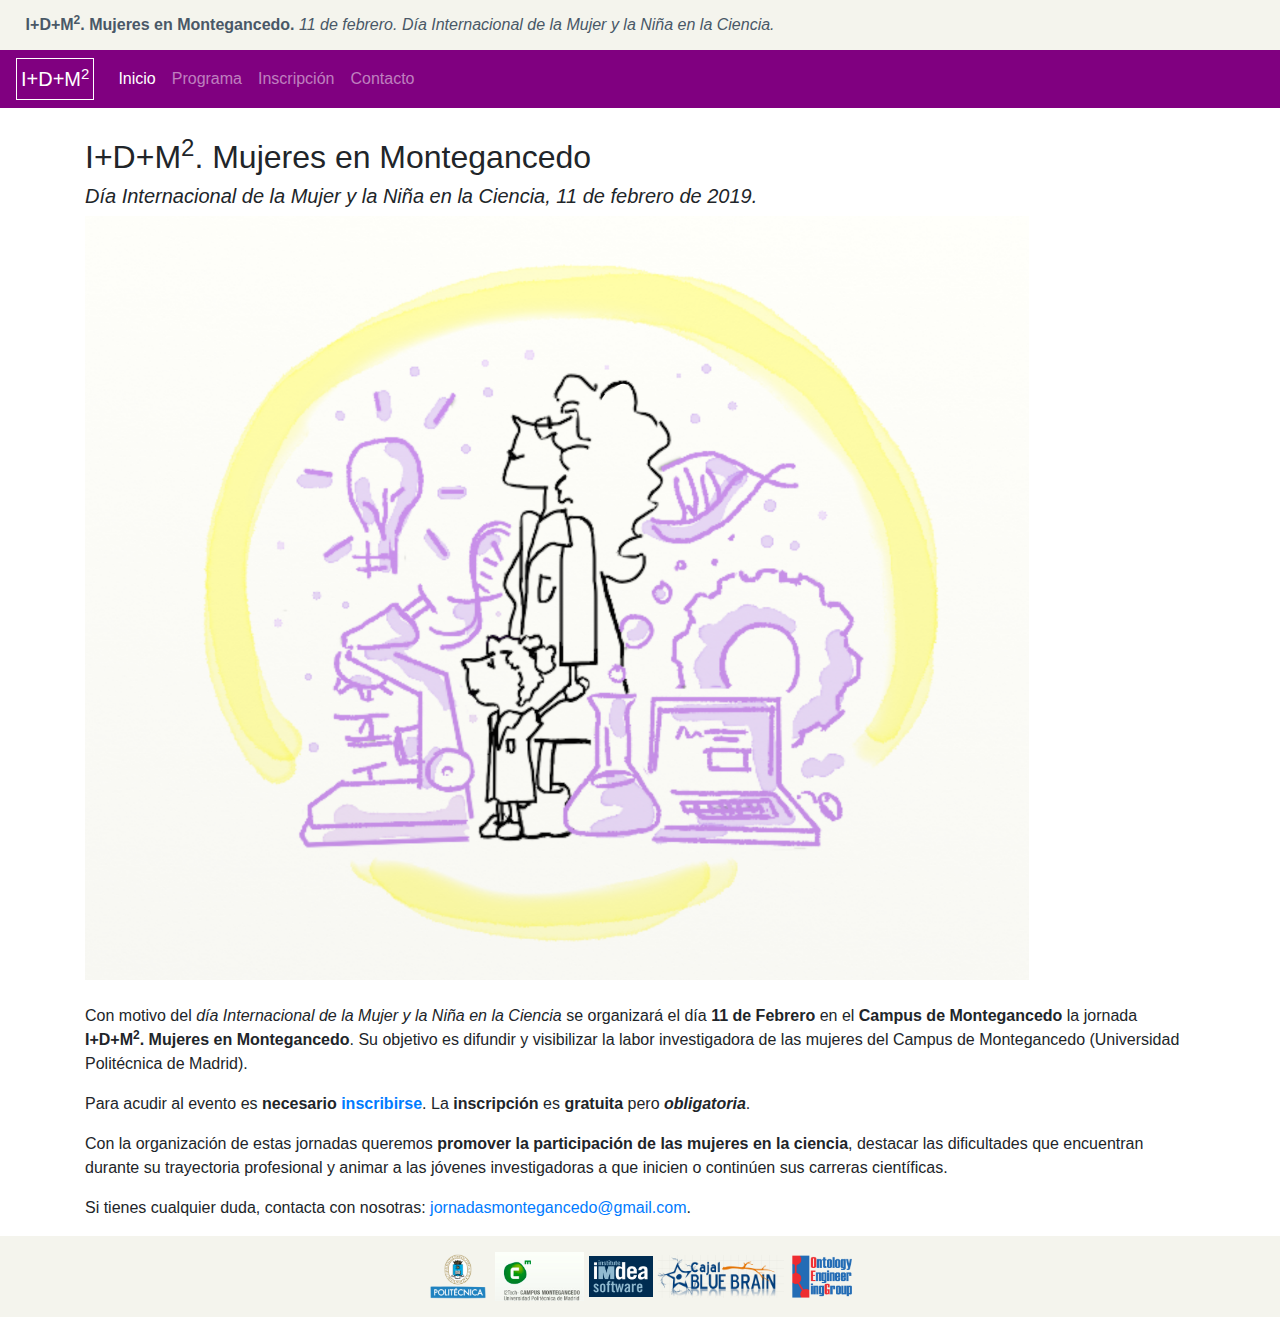
<file: index.html>
<!DOCTYPE html>
<html lang="es">
<head>
  <title>I+D+M2. Mujeres en Montegancedo</title>
  <meta charset="utf-8">
  <meta name="viewport" content="width=device-width, initial-scale=1">
  <link rel="stylesheet" href="https://maxcdn.bootstrapcdn.com/bootstrap/4.1.3/css/bootstrap.min.css">
  <script src="https://ajax.googleapis.com/ajax/libs/jquery/3.3.1/jquery.min.js"></script>
  <script src="https://cdnjs.cloudflare.com/ajax/libs/popper.js/1.14.3/umd/popper.min.js"></script>
  <script src="https://maxcdn.bootstrapcdn.com/bootstrap/4.1.3/js/bootstrap.min.js"></script>
    <link rel="stylesheet" href="jornadas.css">	
</head>
<body>

	<div class="header">
<b>  I+D+M<sup>2</sup>. Mujeres en Montegancedo. </b>
<em> 11 de febrero. Día Internacional de la Mujer y la Niña en la Ciencia.</em>
</div>

<nav class="navbar navbar-expand-sm navbar-dark">
	<a class="navbar-brand acronym" href="index.html">I+D+M<sup>2</sup></a>
  <button class="navbar-toggler" type="button" data-toggle="collapse" data-target="#collapsibleNavbar">
    <span class="navbar-toggler-icon"></span>
  </button>
  <div class="collapse navbar-collapse" id="collapsibleNavbar">
    <ul class="navbar-nav">
      <li class="nav-item active">
        <a class="nav-link" href="#">Inicio</a>
      </li>
      <li class="nav-item">
        <a class="nav-link" href="programa.html">Programa</a>
      </li>
      <li class="nav-item">
        <a class="nav-link" href="inscripcion.html">Inscripción</a>
      </li>
      <li class="nav-item">
        <a class="nav-link" href="contacto.html">Contacto</a>
      </li>


    </ul>
  </div>
</nav>


<div class="container">

      <h2>I+D+M<sup>2</sup>. Mujeres en Montegancedo</h2>
      <h5><em>Día Internacional de la Mujer y la Niña en la Ciencia, 11 de febrero de 2019.</em></h5>

    <img class="img-responsive center" src="imgs/logo.png" style="width: 85%">

 <br></br>
<p>Con motivo del <em>día Internacional de la Mujer y la Niña en la Ciencia</em> se organizará el día <b>11 de Febrero</b> en el <b>Campus de Montegancedo</b> la jornada <b>I+D+M<sup>2</sup>. Mujeres en Montegancedo</b>. Su objetivo es difundir y visibilizar la labor investigadora de las mujeres del Campus de Montegancedo (Universidad Politécnica de Madrid). 
</p>

<p> Para acudir al evento es <b>necesario</b> <a href="inscripcion.html"> <b>inscribirse</b></a>. La <b>inscripción</b> es <b>gratuita</b> pero <em><b>obligatoria</b></em>.
</p>

<!-- <h2> El evento</h2>
     <p>Tras la inauguración varias mujeres <b>investigadoras con una carrera consolidada</b> compartirán con nosotras su trayectoria profesional, así como las experiencias vividas y obstáculos encontrados durante la misma. Después, el público asistente podrá debatir con ellas en una <b>mesa redonda</b>.</p>

     <p>
     Durante la comida, se habilitará una actividad de networking en la que los asistentes pueden mostrar su trabajo.
     <b>Marca la opción "póster" en el registro </b> si quieres participar (contaremos con espacio para aproximadamente 50 pósteres).
     El evento finalizará con la intervención de jóvenes investigadoras de nuestro Campus que nos presentarán su investigación con breves exposiciones orales.
     </p>

     </br> -->
<p>
Con la organización de estas jornadas queremos <b>promover la participación de las mujeres en la ciencia</b>, destacar las dificultades que encuentran durante su trayectoria profesional y animar a las jóvenes investigadoras a que inicien o continúen sus carreras científicas.
</p>

<p>
Si tienes cualquier duda, contacta con nosotras: <a href="mailto:jornadasmontegancedo@gmail.com"> jornadasmontegancedo@gmail.com</a>.
</p>

<!-- <p>
     La organización de este evento cuenta con el apoyo y la colaboración de la <a href="http://www.madrimasd.org"> Fundación Madri+d </a> así como la <a href="https://11defebrero.org/">Fundación 11 de Febrero</a>.
     </p> -->
</div>

<footer class="page-footer">

  <div class="myfooter text-center py-3">
<a href="http://www.upm.es/"><img class="img-responsive center"  src="imgs/logo-upm.png" style="width: 5%"> </a>
         <a href="https://montegancedo.upm.es/"> <img class="img-responsive center" src="imgs/logo-campus.png" style="width: 7%"></a> 
         <a href="https://software.imdea.org/es/"> <img class="img-responsive center" href="https://software.imdea.org/es/" src="imgs/logo-imdea.jpg" style="width: 5%"> </a>
         <a href="http://cajalbbp.cesvima.upm.es/"> <img class="img-responsive center" src="imgs/logo-cajal.png" style="width: 10%"> </a>
         <a href="http://www.oeg-upm.net/"> <img class="img-responsive center" href="http://www.oeg-upm.net/" src="imgs/logo-oeg.png" style="width: 5%"> </a>
  </div>

</footer>

</body>
</html>
</file>
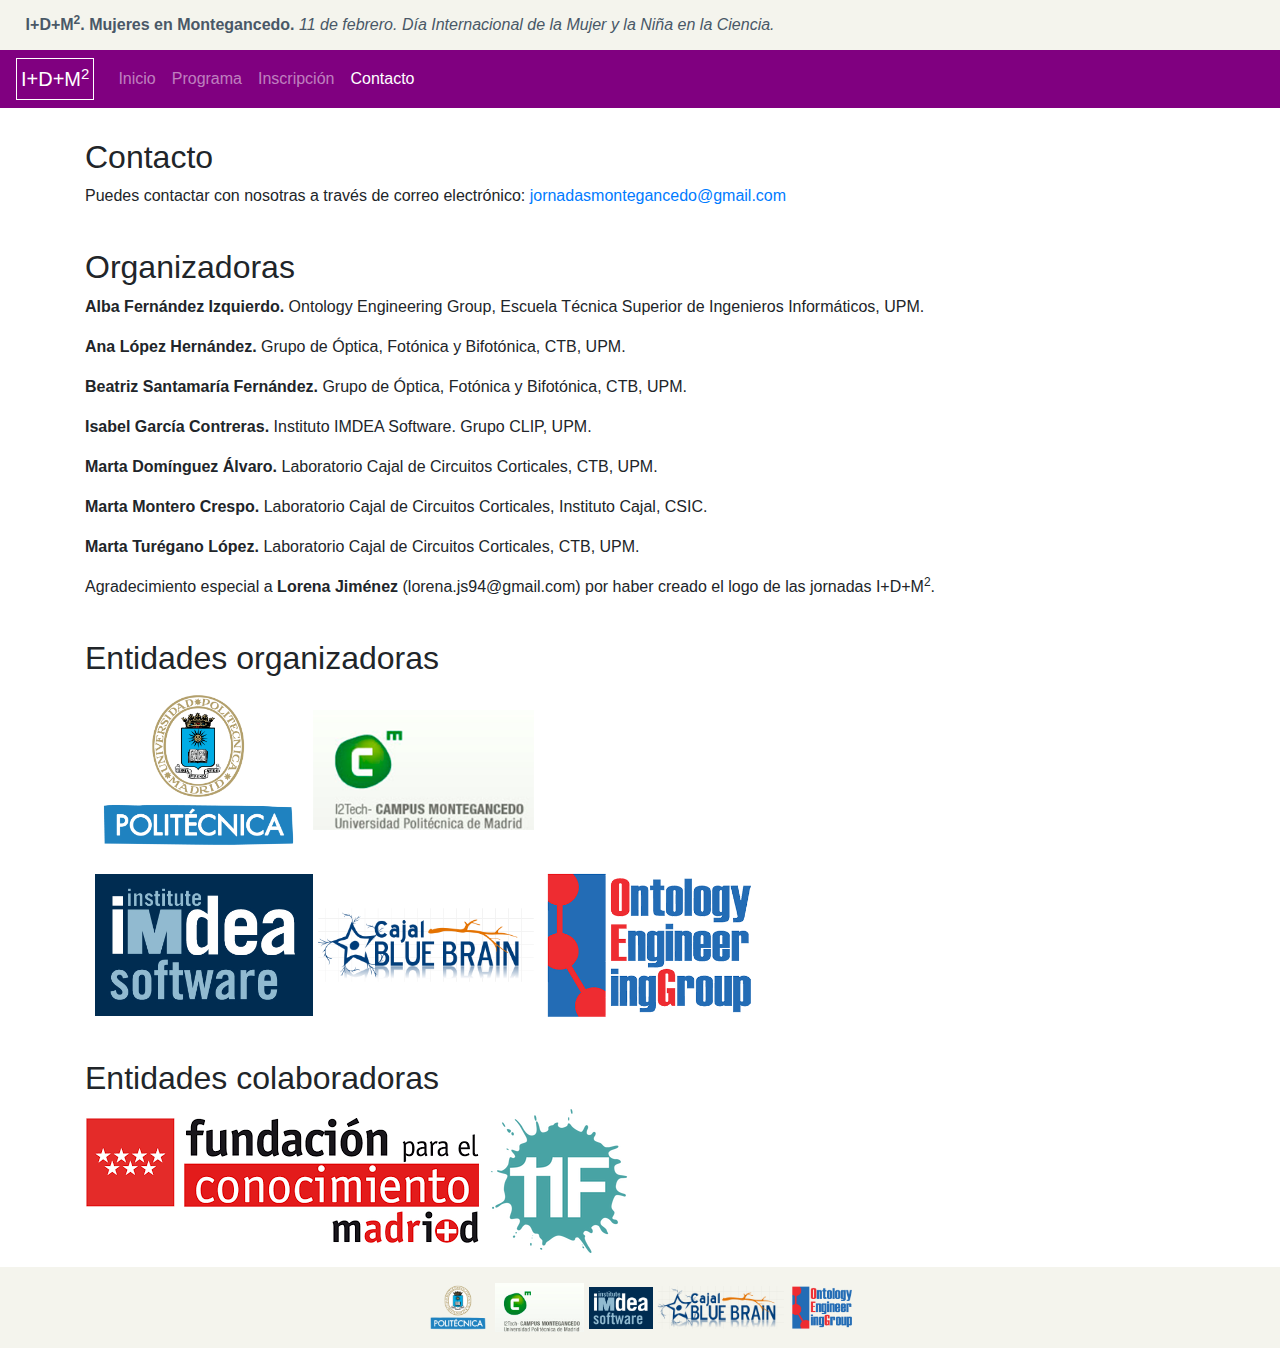
<file: contacto.html>
<!DOCTYPE html>
<html lang="es">
<head>
  <title>I+D+M2. Mujeres en Montegancedo</title>
  <meta charset="utf-8">
  <meta name="viewport" content="width=device-width, initial-scale=1">
  <link rel="stylesheet" href="https://maxcdn.bootstrapcdn.com/bootstrap/4.1.3/css/bootstrap.min.css">
  <script src="https://ajax.googleapis.com/ajax/libs/jquery/3.3.1/jquery.min.js"></script>
  <script src="https://cdnjs.cloudflare.com/ajax/libs/popper.js/1.14.3/umd/popper.min.js"></script>
  <script src="https://maxcdn.bootstrapcdn.com/bootstrap/4.1.3/js/bootstrap.min.js"></script>
  <link rel="stylesheet" href="jornadas.css">
</head>
<body>

	<div class="header">
<b>  I+D+M<sup>2</sup>. Mujeres en Montegancedo. </b>
<em> 11 de febrero. Día Internacional de la Mujer y la Niña en la Ciencia.</em>
</div>

<nav class="navbar navbar-expand-sm navbar-dark"> 
	<a class="navbar-brand acronym" href="#">I+D+M<sup>2</sup></a>
  <button class="navbar-toggler" type="button" data-toggle="collapse" data-target="#collapsibleNavbar">
    <span class="navbar-toggler-icon"></span>
  </button>
  <div class="collapse navbar-collapse" id="collapsibleNavbar">
    <ul class="navbar-nav">
      <li class="nav-item">
        <a class="nav-link" href="index.html">Inicio</a>
      </li>
      <li class="nav-item">
        <a class="nav-link" href="programa.html">Programa</a>
      </li>
      <li class="nav-item">
        <a class="nav-link" href="inscripcion.html">Inscripción</a>
      </li>
      <!--<li class="nav-item">
        <a class="nav-link" href="patrocinadores.html">Patrocinadores</a>
      </li>    -->
      <li class="nav-item active">
          <a class="nav-link" href="contacto.html">Contacto</a>
      </li>

    </ul>
  </div>
</nav>

<div class="container">

	<h2>Contacto</h2>
			<p>Puedes contactar con nosotras a través de correo electrónico: 
				<a href="mailto:jornadasmontegancedo@gmail.com"> jornadasmontegancedo@gmail.com</a>
				</p>

        </br>

     <h2>Organizadoras</h2>

<p><b>Alba Fernández Izquierdo.</b>
Ontology Engineering Group, Escuela Técnica Superior de Ingenieros Informáticos, UPM.
</p>

<p>
<b>Ana López Hernández.</b>
Grupo de Óptica, Fotónica y Bifotónica, CTB, UPM.
</p>

<p>
<b>Beatriz Santamaría Fernández.</b>
Grupo de Óptica, Fotónica y Bifotónica, CTB, UPM.
</p>

<p>
<b>Isabel García Contreras.</b>
Instituto IMDEA Software.
Grupo CLIP, UPM.
</p>

<p><b>Marta Domínguez Álvaro.</b>
Laboratorio Cajal de Circuitos Corticales, CTB, UPM.
</p>

<p><b>Marta Montero Crespo.</b>
Laboratorio Cajal de Circuitos Corticales, Instituto Cajal, CSIC.
</p>

<p><b>Marta Turégano López.</b>
Laboratorio Cajal de Circuitos Corticales, CTB, UPM.
</p>

<p>Agradecimiento especial a <b>Lorena Jiménez</b> (lorena.js94@gmail.com) por haber creado el logo de las jornadas I+D+M<sup>2</sup>.</p>

</br>
<h2>Entidades organizadoras</h2>
     <div class="center" style="height: 20%; margin: 3px;">  
     <a href="http://www.upm.es/">
     <img class="img-responsive"  src="imgs/logo-upm.png" style="width: 20%;"> 
     </a>
     <a href="https://montegancedo.upm.es/">
     <img class="img-responsive" src="imgs/logo-campus.png" style="width: 20%;"> 
     </a>  
     
     </div> 
     <div class="center" style="height: 20%; margin: 10px;"> 
     <a href="https://software.imdea.org/es/"> 
     <img class="img-responsive" src="imgs/logo-imdea.jpg" style="width: 20%;"> 
     </a>
     <a href="http://cajalbbp.cesvima.upm.es/">
     <img class="img-responsive" src="imgs/logo-cajal.png" style="width: 20%;"> 
     </a>
     <a href="http://www.oeg-upm.net/"> 
     <img class="img-responsive" src="imgs/logo-oeg.png" style="width: 20%">
     </a>
     </div>
     </br>
     <h2>Entidades colaboradoras </h2>
     <div class="center" style="height: 20%;">
     <a href="http://www.madrimasd.org/">
     <img class="img-responsive" src="imgs/logo-madrimasd.png"style="height: 100%;">
     </a>
     <a href="https://11defebrero.org/">
     <img class="img-responsive" src="imgs/logo-11f.png" style="height: 100%; margin-right: 10px;">
     </a>
     </div>
</div>


</div>
<footer class="page-footer">

    <div class="myfooter text-center py-3">
    
    <a href="http://www.upm.es/"><img class="img-responsive center"  src="imgs/logo-upm.png" style="width: 5%"> </a>
         <a href="https://montegancedo.upm.es/"> <img class="img-responsive center" src="imgs/logo-campus.png" style="width: 7%"></a> 
         <a href="https://software.imdea.org/es/"> <img class="img-responsive center" href="https://software.imdea.org/es/" src="imgs/logo-imdea.jpg" style="width: 5%"> </a>
         <a href="http://cajalbbp.cesvima.upm.es/"> <img class="img-responsive center" src="imgs/logo-cajal.png" style="width: 10%"> </a>
         <a href="http://www.oeg-upm.net/"> <img class="img-responsive center" href="http://www.oeg-upm.net/" src="imgs/logo-oeg.png" style="width: 5%"> </a>
  </div>

</footer>

</body>
</html>
</file>
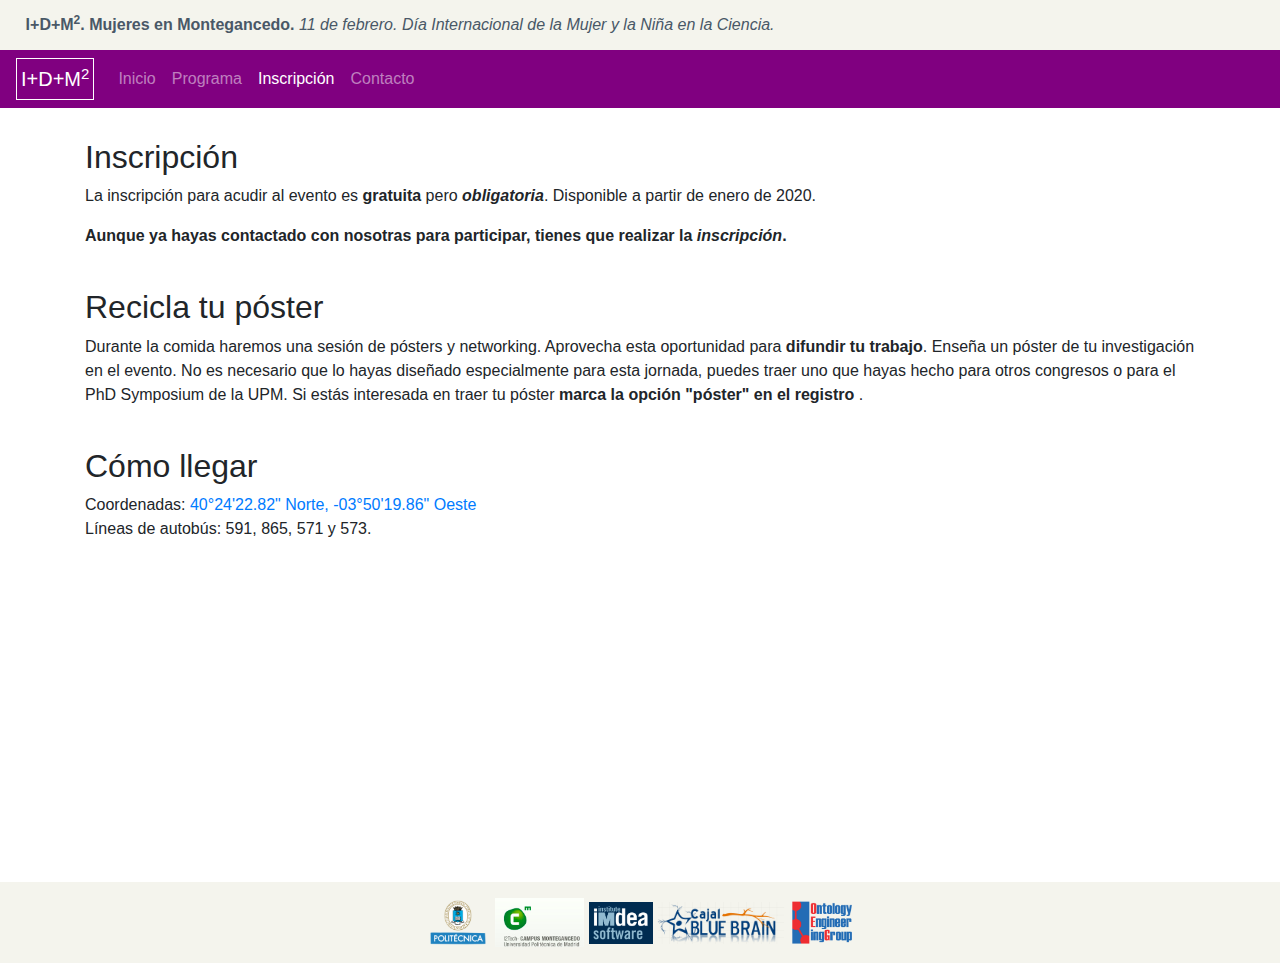
<file: inscripcion.html>
<!DOCTYPE html>
<html lang="es">
<head>
  <title>I+D+M2. Mujeres en Montegancedo</title>
  <meta charset="utf-8">
  <meta name="viewport" content="width=device-width, initial-scale=1">
  <link rel="stylesheet" href="https://maxcdn.bootstrapcdn.com/bootstrap/4.1.3/css/bootstrap.min.css">
  <script src="https://ajax.googleapis.com/ajax/libs/jquery/3.3.1/jquery.min.js"></script>
  <script src="https://cdnjs.cloudflare.com/ajax/libs/popper.js/1.14.3/umd/popper.min.js"></script>
  <script src="https://maxcdn.bootstrapcdn.com/bootstrap/4.1.3/js/bootstrap.min.js"></script>
  <link rel="stylesheet" href="jornadas.css">
</head>
<body>


	<div class="header">
<b>  I+D+M<sup>2</sup>. Mujeres en Montegancedo. </b>
<em> 11 de febrero. Día Internacional de la Mujer y la Niña en la Ciencia.</em>
</div>

<nav class="navbar navbar-expand-sm navbar-dark"> 
	<a class="navbar-brand acronym" href="#">I+D+M<sup>2</sup></a>
  <button class="navbar-toggler" type="button" data-toggle="collapse" data-target="#collapsibleNavbar">
    <span class="navbar-toggler-icon"></span>
  </button>
  <div class="collapse navbar-collapse" id="collapsibleNavbar">
    <ul class="navbar-nav">
      <li class="nav-item">
        <a class="nav-link" href="index.html">Inicio</a>
      </li>
      <li class="nav-item">
        <a class="nav-link" href="programa.html">Programa</a>
      </li>
      <li class="nav-item active">
        <a class="nav-link" href="inscripcion.html">Inscripción</a>
      </li>
      <!--<li class="nav-item">
        <a class="nav-link" href="patrocinadores.html">Patrocinadores</a>
      </li>   --> 
      <li class="nav-item">
          <a class="nav-link" href="contacto.html">Contacto</a>
      </li>

    </ul>
  </div>
</nav>

<div class="container">

      <h2>Inscripción</h2>
      <p>La inscripción para acudir al evento es <b>gratuita</b> pero <em><b>obligatoria</b></em>.
          Disponible a partir de enero de 2020. </p>
          <!-- Se puede realizar <a href="https://eventos.upm.es/go/jornadaI-D-M2"><b>aquí</b></a>.</p> -->
<p>
<b>Aunque ya hayas contactado con nosotras para participar, tienes que realizar la <em>inscripción</em>.</b>
</p>
<br/>

<h2>Recicla tu póster</h2>
<p>Durante la comida haremos una sesión de pósters y networking. Aprovecha esta oportunidad para <b>difundir tu trabajo</b>. Enseña un póster de tu investigación en el evento. No es necesario que lo hayas diseñado especialmente para esta jornada, puedes traer uno que hayas hecho para otros congresos o para el PhD Symposium de la UPM. Si estás interesada en traer tu póster <b>marca la opción "póster" en el registro </b>. </p> <!-- (contaremos con espacio para aproximadamente 50 pósteres). </p> -->
<br/>

<h2>Cómo llegar</h2>
Coordenadas: <a href="https://www.google.es/maps/place/CAIT+-+Centro+de+Apoyo+a+la+Innovaci%C3%B3n+Tecnol%C3%B3gica/@40.407091,-3.8374507,17z/data=!4m13!1m7!3m6!1s0x0:0x0!2zNDDCsDI0JzI1LjUiTiAzwrA1MCcwNi45Ilc!3b1!8m2!3d40.407091!4d-3.835262!3m4!1s0xd418f57ee41ce0b:0xcc7aca055177ae0b!8m2!3d40.4077159!4d-3.8346168" title="http://tools.wikimedia.de/~magnus/geo/geohack.php?language=en&amp;params=40_24_22_N_3_50_19_W" class="external">40°24'22.82" Norte, -03°50'19.86" Oeste</a> 
<br/>
Líneas de autobús: 591, 865, 571 y 573.
<br/>
<br/>

<iframe width="100%" height="300px" src="https://eventos.upm.es/api/widget_map_event/[base64]/[base64]" frameborder="0" allowtransparency="true">
<a href="https://eventos.upm.es/api/widget_map_event/[base64]/[base64]">Link</a>
</iframe>

</div>

<footer class="page-footer">

   <div class="myfooter text-center py-3">
 <a href="http://www.upm.es/"><img class="img-responsive center"  src="imgs/logo-upm.png" style="width: 5%"> </a>
         <a href="https://montegancedo.upm.es/"> <img class="img-responsive center" src="imgs/logo-campus.png" style="width: 7%"></a> 
         <a href="https://software.imdea.org/es/"> <img class="img-responsive center" href="https://software.imdea.org/es/" src="imgs/logo-imdea.jpg" style="width: 5%"> </a>
         <a href="http://cajalbbp.cesvima.upm.es/"> <img class="img-responsive center" src="imgs/logo-cajal.png" style="width: 10%"> </a>
         <a href="http://www.oeg-upm.net/"> <img class="img-responsive center" href="http://www.oeg-upm.net/" src="imgs/logo-oeg.png" style="width: 5%"> </a></div>

</footer>

</body>
</html>
</file>
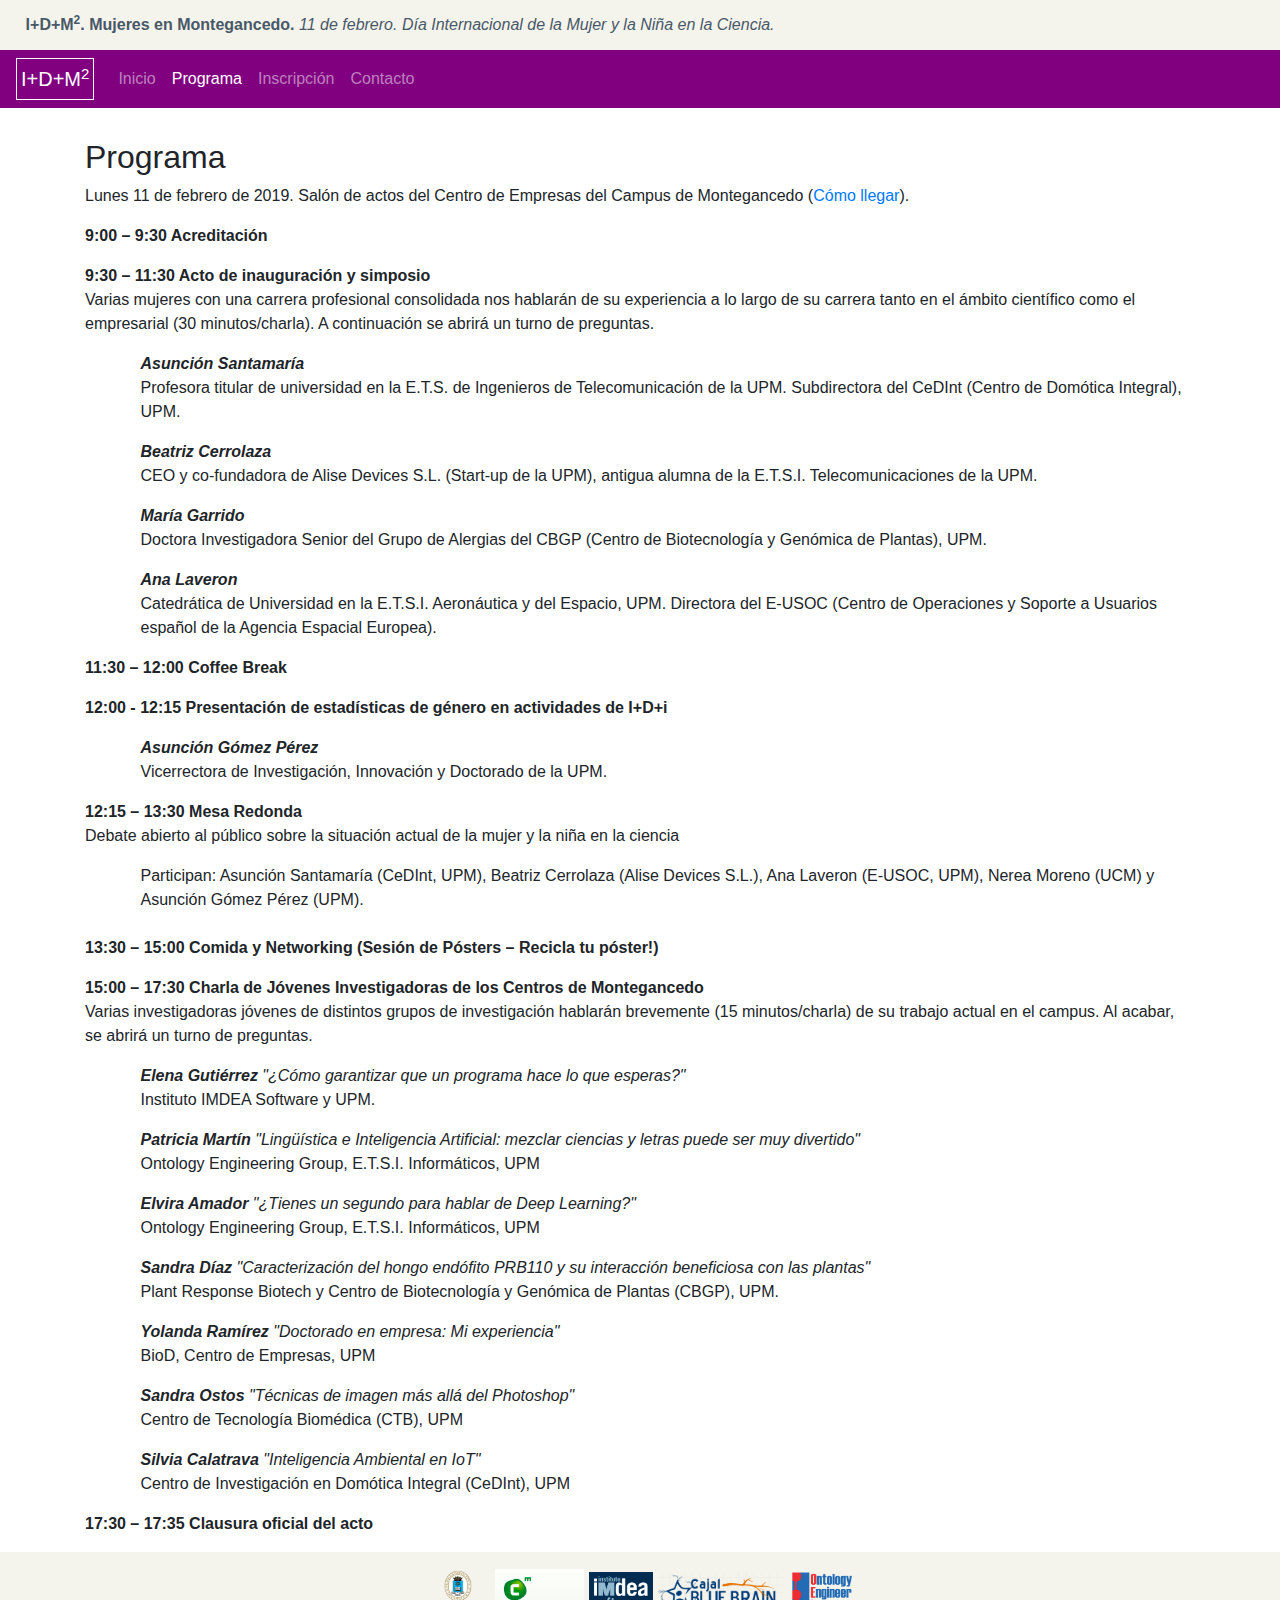
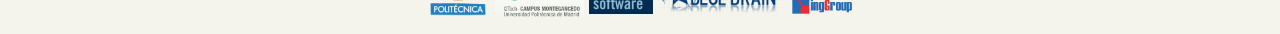
<file: programa.html>
<!DOCTYPE html>
<html lang="es">
<head>
  <title>I+D+M2. Mujeres en Montegancedo</title>
  <meta charset="utf-8">
  <meta name="viewport" content="width=device-width, initial-scale=1">
  <link rel="stylesheet" href="https://maxcdn.bootstrapcdn.com/bootstrap/4.1.3/css/bootstrap.min.css">
  <script src="https://ajax.googleapis.com/ajax/libs/jquery/3.3.1/jquery.min.js"></script>
  <script src="https://cdnjs.cloudflare.com/ajax/libs/popper.js/1.14.3/umd/popper.min.js"></script>
  <script src="https://maxcdn.bootstrapcdn.com/bootstrap/4.1.3/js/bootstrap.min.js"></script>
  <link rel="stylesheet" href="jornadas.css">
</head>
<body>


<div class="header">
<b>  I+D+M<sup>2</sup>. Mujeres en Montegancedo. </b>
<em> 11 de febrero. Día Internacional de la Mujer y la Niña en la Ciencia.</em>
</div>

<nav class="navbar navbar-expand-sm navbar-dark"> 
	<a class="navbar-brand acronym" href="#">I+D+M<sup>2</sup></a>
  <button class="navbar-toggler" type="button" data-toggle="collapse" data-target="#collapsibleNavbar">
    <span class="navbar-toggler-icon"></span>
  </button>
  <div class="collapse navbar-collapse" id="collapsibleNavbar">
    <ul class="navbar-nav">
      <li class="nav-item">
        <a class="nav-link" href="index.html">Inicio</a>
      </li>
      <li class="nav-item active">
        <a class="nav-link" href="programa.html">Programa</a>
      </li>
      <li class="nav-item">
        <a class="nav-link" href="inscripcion.html">Inscripción</a>
      </li>
      <li class="nav-item">
          <a class="nav-link" href="contacto.html">Contacto</a>
      </li>

    </ul>
  </div>
</nav>

<div class="container">

      <h2>Programa</h2>

    <p><bf> Lunes 11 de febrero de 2019. </bf>
        Salón de actos del Centro de Empresas del Campus de Montegancedo (<a href="inscripcion.html">Cómo llegar</a>).</p>
      
      <p><b>9:00 – 9:30 Acreditación</b> <br/> </p>

<p><b>9:30 – 11:30 Acto de inauguración y simposio</b><br />
<span class="descripcion">Varias mujeres con una carrera profesional consolidada nos hablarán de su experiencia a lo largo de su carrera tanto en el ámbito científico como el empresarial (30 minutos/charla). A continuación se abrirá un turno de preguntas.
</span></p>

<div class="investigadoras">

<p><b><i>Asunción Santamaría</i></b><br />
<span class="descripcion"> Profesora titular de universidad en la E.T.S. de
  Ingenieros de Telecomunicación de la UPM. Subdirectora del CeDInt (Centro de Domótica Integral), UPM.</span></p>


<p><b><i>Beatriz Cerrolaza</i></b><br />
<span class="descripcion"> CEO y co-fundadora de Alise Devices S.L. (Start-up de la UPM), antigua alumna de la E.T.S.I. Telecomunicaciones de la UPM. 
</span></p>

<p><b><i>María Garrido</i></b><br />
<span class="descripcion">  Doctora Investigadora Senior del Grupo de Alergias del CBGP (Centro de Biotecnología y Genómica de Plantas), UPM. </span></p>

<p><b><i>Ana Laveron</i></b><br/> 
<span class="descripcion">
  Catedrática de Universidad en la E.T.S.I. Aeronáutica y del Espacio, UPM. Directora del E-USOC (Centro de Operaciones y Soporte a Usuarios español de la Agencia Espacial Europea).
</span></p>
</div>

<p><b>11:30 – 12:00 Coffee Break</b></p>

<p><b>12:00 - 12:15 Presentación de estadísticas de género en actividades de I+D+i</b><br/>
  <div class="investigadoras">
<p><b><i>Asunción Gómez Pérez</i></b><br/>
Vicerrectora de Investigación, Innovación y Doctorado de la UPM.
</p>

</div>
<p><b>12:15 – 13:30 Mesa Redonda</b><br/>
	<span class="descripcion">Debate abierto al público sobre la situación actual de la mujer y la niña en la ciencia
</span></p>
<div class ="investigadoras">
Participan: Asunción Santamaría (CeDInt, UPM), Beatriz Cerrolaza (Alise Devices S.L.), Ana Laveron (E-USOC, UPM), Nerea Moreno (UCM) y Asunción Gómez Pérez (UPM).
</div>
<br/>
<p><b>13:30 – 15:00 Comida y Networking (Sesión de Pósters – Recicla tu póster!)</b></p>
<p><b>15:00 – 17:30 Charla de Jóvenes Investigadoras de los Centros de Montegancedo</b><br />
<span class="descripcion">Varias investigadoras jóvenes de distintos grupos de investigación hablarán brevemente (15 minutos/charla) de su trabajo actual en el campus. Al acabar, se abrirá un turno de preguntas.</span></p>

<div class="investigadoras">


<p><b><i>Elena Gutiérrez</i></b> <i>"¿Cómo garantizar que un programa hace lo que esperas?"</i><br />
<span class="descripcion">  Instituto IMDEA Software y UPM. </span></p>

<p><b><i>Patricia Martín</i></b><i> "Lingüística e Inteligencia Artificial: mezclar ciencias y letras puede ser muy divertido"</i><br />
<span class="descripcion"> Ontology Engineering Group,  E.T.S.I. Informáticos, UPM</span></p>

<p><b><i>Elvira Amador</i></b><i> "¿Tienes un segundo para hablar de Deep Learning?"</i><br />
<span class="descripcion"> Ontology Engineering Group,  E.T.S.I. Informáticos, UPM</span></p>

<p><b><i>Sandra Díaz</i></b> <i>"Caracterización del hongo endófito PRB110 y su interacción beneficiosa con las plantas"</i><br />
<span class="descripcion">  Plant Response Biotech y Centro de Biotecnología y Genómica de Plantas (CBGP), UPM. </span></p>

<p><b><i>Yolanda Ramírez </i></b><i> "Doctorado en empresa: Mi experiencia" </i><br />
<span class="descripcion"> BioD, Centro de Empresas, UPM</span></p>

<p><b><i>Sandra Ostos</i></b><i> "Técnicas de imagen más allá del Photoshop"</i><br />
<span class="descripcion"> Centro de Tecnología Biomédica (CTB), UPM</span></p>

<p><b><i>Silvia Calatrava </i></b><i> "Inteligencia Ambiental en IoT" </i><br />
<span class="descripcion"> Centro de Investigación en Domótica Integral (CeDInt), UPM</span></p>



</div>


<p><b>17:30 – 17:35 Clausura oficial del acto</b></p>

</div>



<footer class="page-footer">

  <div class="myfooter text-center py-3">
 <a href="http://www.upm.es/"><img class="img-responsive center"  src="imgs/logo-upm.png" style="width: 5%"> </a>
         <a href="https://montegancedo.upm.es/"> <img class="img-responsive center" src="imgs/logo-campus.png" style="width: 7%"></a> 
         <a href="https://software.imdea.org/es/"> <img class="img-responsive center" href="https://software.imdea.org/es/" src="imgs/logo-imdea.jpg" style="width: 5%"> </a>
         <a href="http://cajalbbp.cesvima.upm.es/"> <img class="img-responsive center" src="imgs/logo-cajal.png" style="width: 10%"> </a>
         <a href="http://www.oeg-upm.net/"> <img class="img-responsive center" href="http://www.oeg-upm.net/" src="imgs/logo-oeg.png" style="width: 5%"> </a>
  </div>

</footer>

</body>
</html>
</file>
<file: jornadas.css>
.navbar
{
	background-color: purple;
}

.header
{
	padding-top: 1%;
	height: 50px;
	padding-left: 2%;
	background: #f4f4ed;
	color: #495867;
}

.acronym
{
	border-image: initial; 
	border: 1px solid white; 
	padding-left: 4px; 
	padding-right: 4px;
}

.myfooter
{
	background: #f4f4ed;
}

.container
{
	margin-bottom: 10px;
	margin-top:30px; 
}

.descripcion
{
	font-weight:400;
}

.investigadoras
{
	padding-left: 5%;
}
</file>
